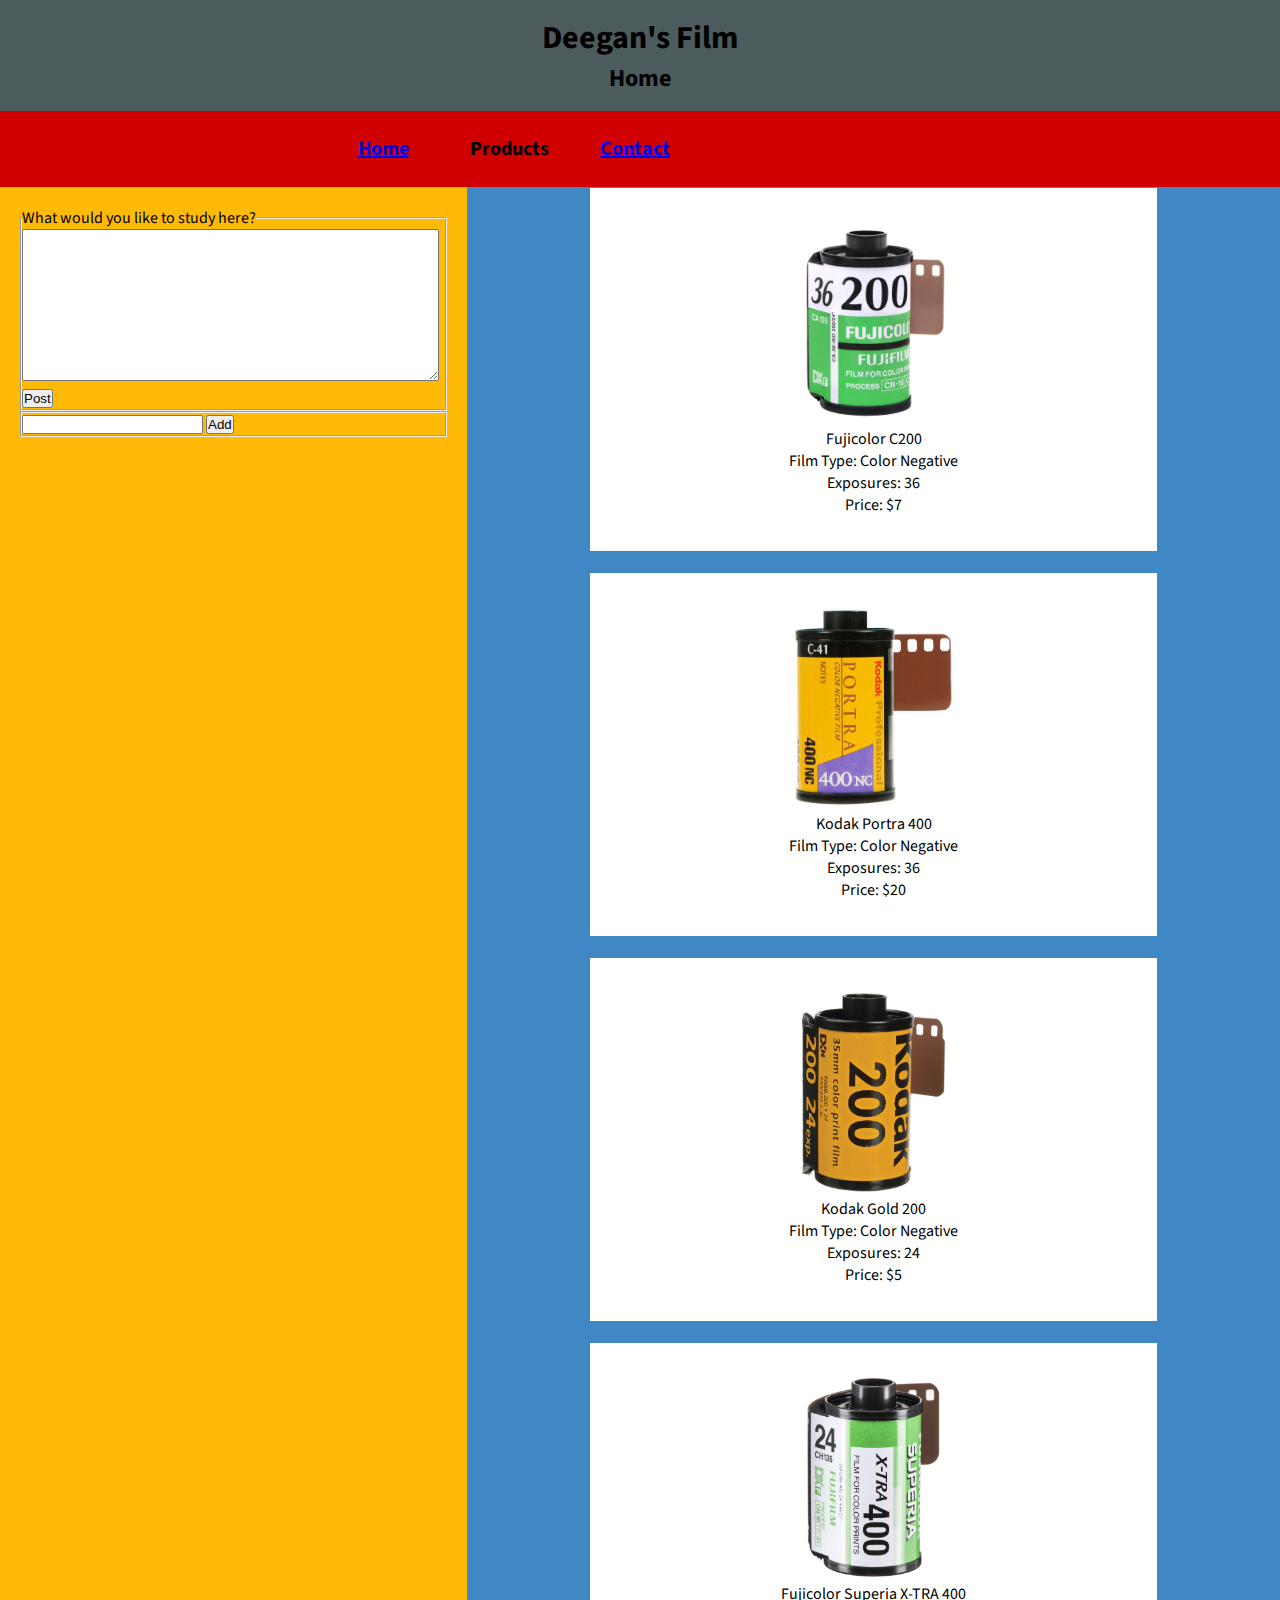
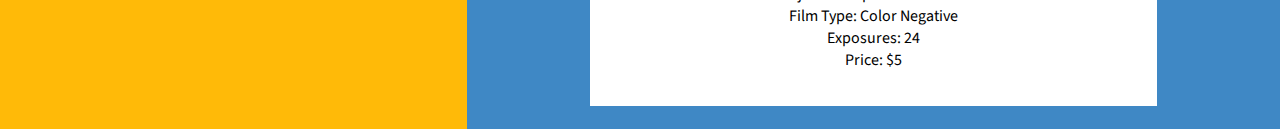
<file: Assignment 1/film.html>
<!DOCTYPE html>
<html lang="en">

<head>
    <meta charset="UTF-8">
    <meta name="viewport" content="width=device-width, initial-scale=1.0">
    <meta http-equiv="X-UA-Compatible" content="ie=edge">
    <link rel="stylesheet" href="assets/css/style.css">
    <link href="https://fonts.googleapis.com/css?family=Source+Sans+Pro&display=swap" rel="stylesheet">
    <title>Home</title>
</head>

<body>

    <header>
        <h1>Deegan's Film</h1>
        <h2>Home</h2>
    </header>

    <div class="container">
        <nav>
            <ul>
                <li><a href="index.html">Home</a></li>
                <li>Products
                    <ul class="sub-nav">
                        <li><a href="camera.html">Camera</a></li>
                        <li><a href="film.html">Film</a></li>
                    </ul>
                </li>
                <li><a href="contact.html">Contact</a></li>
            </ul>
        </nav>
    </div>

    <div class="row">

        <aside>
            <form id="formcomment">
                <fieldset>
                    <legend>What would you like to study here?</legend>
                    <textarea name="comment" id="comment-input" cols="50" rows="10"></textarea>
                    <br />
                    <input id="comment-data" type="button" value="Post">
                    <p id="comment-output"></p>
                </fieldset>
            </form>

            <form id="formcomment">
                <fieldset>
                    <form>
                        <input type="text" id="comment-input">
                        <button id="todolistButton" type="button">Add</button>
                    </form>

                    <ul id="todoList"></ul>
                </fieldset>
            </form>
        </aside>

    

        <section>
        <div id="items"></div>
        </section>
   





    <script src="./assets/js/main.js"></script>

</body>

</html>
</file>
<file: Assignment 1/assets/css/style.css>
*{
    margin: 0;
    padding: 0;
}

header {
    background: #4C5B5C;
    color: #000;
    text-align: center;
    padding: 15px;
}

body {
    margin: 0px;
    font-family: 'Source Sans Pro', sans-serif;
    background-color: #4C5B5C
}

.row {
  display: flex;
  flex-wrap: wrap;
}

.item {
  
  padding: 30px;
  margin-left: 15%;
  margin-right: 15%;
  border: 5px solid white;
  text-align: center;
  background: white;
  color: black;

}

.item #film-pic {
  width: 40%;
  height: 40%;
}

aside {
  flex: 30%;
  background-color: #FFBA08;
  padding: 20px;
}

section {
  flex: 60%;
  background-color: #3F88C5;
  padding: 1px;
}


/*
.container nav {
    width: 100%;
    height: 75px;
    background-color: #BCED09;
}
*/

.container nav {
    width: 100%;
    height: 75px;
    background: #D00000;
    border-bottom: 1px solid #D00000;
    /* position: ; */
    justify-content: center;
    text-align: center;
    top: 100;
    left: 0;
    z-index: 999;
    text-decoration: none;
  }
  
  nav ul {
    width: 50%;
    height: 100px;
    margin: 0px auto;
    list-style: none;
    transition: all 0.2s ease;
    text-decoration: none;
  }
  
  nav ul li {
    width: 15%;
    float: left;
    text-align: center;
    padding: 24px 15px;
    cursor: pointer;
    color: #000;
    font-size: 20px;
    font-weight: bold;
    transition: all 0.2s ease;
    position: relative;
    text-decoration: none;  
  }
  
  nav ul li:hover {
    color: #000;
    background: #fff;
    box-shadow: inset 0 5px #2F52E0;
    text-decoration: none;
  }
  
  /* sub-menu */
  
  nav ul li ul.sub-nav {
    position: absolute;
    top: 75px;
    left: 0;
    width: 100%;
    height: 112px;
    background: #D00000;
    border-top: 1px solid #D00000;
    box-shadow: 1px 1px 2px rgba(0, 0, 0, 0.14), -1px 0px 1px rgba(0, 0, 0, 0.14);
    visibility: hidden;
    opacity: 0;
    text-decoration: none;
  }
  
  nav ul li ul.sub-nav li {
    color: #000;
    font-size: 20px;
    width: 100%;
    padding: 15px 0;
    text-decoration: none;
  }
  
  nav ul li ul.sub-nav li:hover {
    color: #ea3b50;
    box-shadow: 0 0;
    text-decoration: none;
  }
  
  nav ul li:hover ul.sub-nav {
    visibility: visible;
    opacity: 1;
    text-decoration: none;
  }
  

/*
nav {
    display: flex;
    background-color: #BCED09;
    justify-content: center;
    padding: 10px;     
}


nav a {
    color: #000;
    text-align: center;
    font-size: 20px;
    text-decoration: none;
    padding: 20px;   
}


nav a:hover {
    background-color: #FFFFFF
}

#2F52E0
#FF715B
</file>
